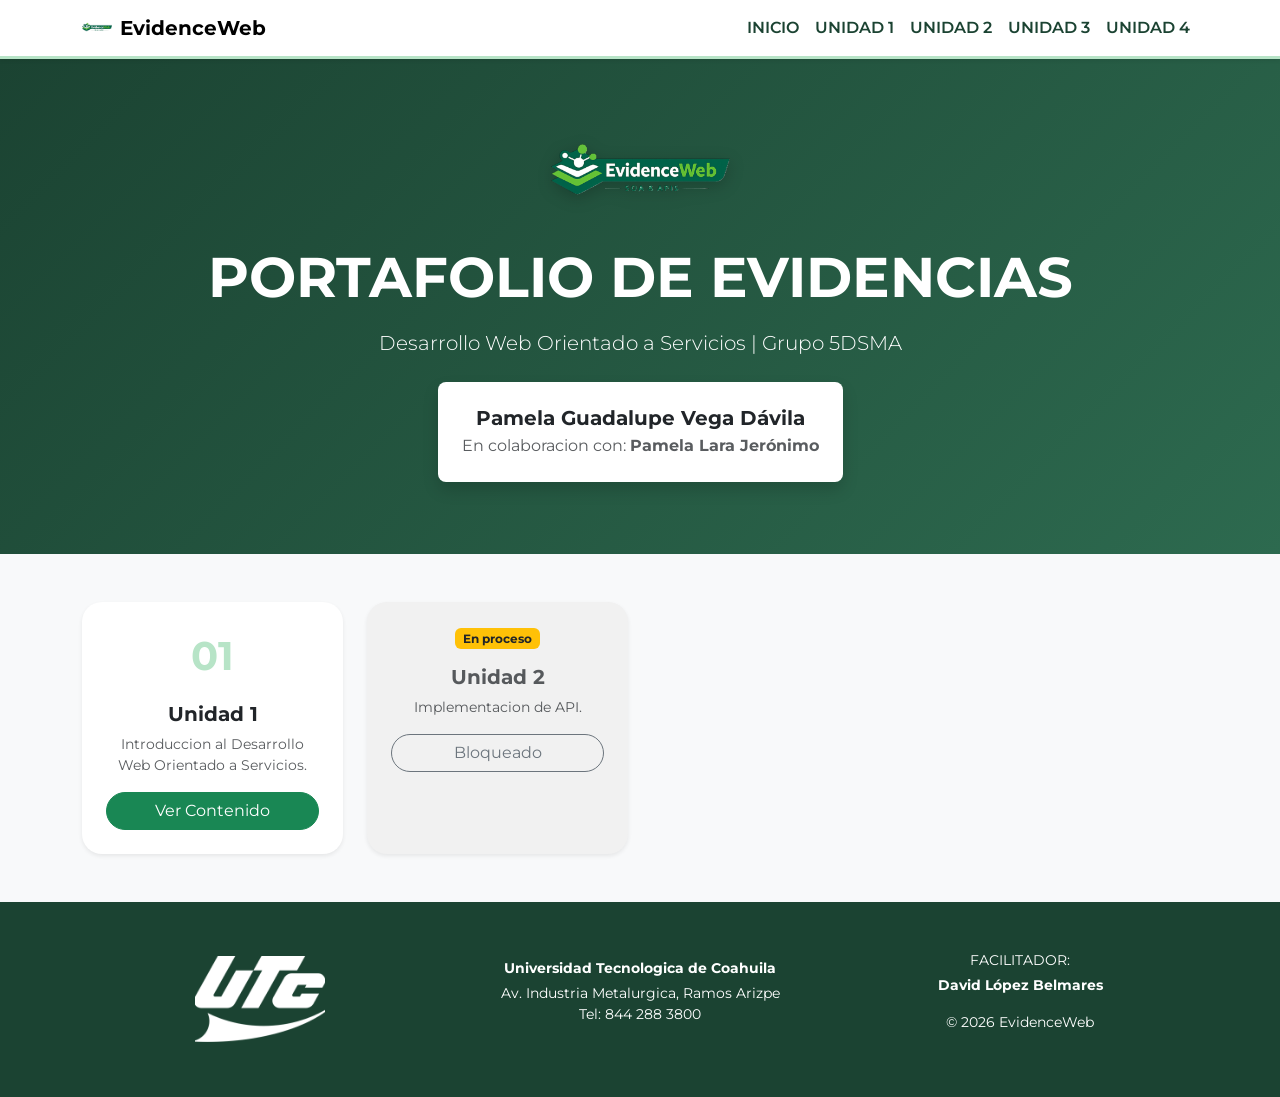
<file: index.html>
<!DOCTYPE html>
<html lang="es">
<head>
    <meta charset="UTF-8">
    <meta name="viewport" content="width=device-width, initial-scale=1.0">
    <title>EvidenceWeb - Portafolio UTC</title>

    <!-- Icono propio de la pestaña del navegador -->
    <link rel="icon" type="image/png" href="images/logo.png">

    <!-- Importacion de fuentes elegantes -->
    <link href="https://fonts.googleapis.com/css2?family=Montserrat:wght@300;400;700&display=swap" rel="stylesheet">

    <!-- Bootstrap 5 CSS -->
    <link href="https://cdn.jsdelivr.net/npm/bootstrap@5.3.0/dist/css/bootstrap.min.css" rel="stylesheet">

    <!-- Enlace al CSS externo -->
    <link rel="stylesheet" href="src/style.css">
</head>

<body>

    <!-- Navegacion Principal -->
    <nav class="navbar navbar-expand-lg sticky-top shadow-sm">
        <div class="container">
            <a class="navbar-brand fw-bold d-flex align-items-center" href="index.html">
                <!-- Logo EvidenceWeb en miniatura -->
                <img src="images/logo.png" alt="EvidenceWeb" width="30" class="me-2">
                EvidenceWeb
            </a>

            <button class="navbar-toggler" type="button" data-bs-toggle="collapse" data-bs-target="#navbarNav">
                <span class="navbar-toggler-icon"></span>
            </button>

            <div class="collapse navbar-collapse" id="navbarNav">
                <ul class="navbar-nav ms-auto text-uppercase">
                    <li class="nav-item">
                        <a class="nav-link active" href="index.html">Inicio</a>
                    </li>
                    <li class="nav-item">
                        <a class="nav-link" href="unidad1/saber1.html">Unidad 1</a>
                    </li>
                    <li class="nav-item">
                        <a class="nav-link" href="#" onclick="alert('Esta seccion se encuentra en proceso')">Unidad 2</a>
                    </li>
                    <li class="nav-item">
                        <a class="nav-link" href="#" onclick="alert('Esta seccion se encuentra en proceso')">Unidad 3</a>
                    </li>
                    <li class="nav-item">
                        <a class="nav-link" href="#" onclick="alert('Esta seccion se encuentra en proceso')">Unidad 4</a>
                    </li>
                </ul>
            </div>
        </div>
    </nav>

    <!-- Seccion Hero con Logo e Info Principal -->
    <header class="hero-section py-5 text-center text-white">
        <div class="container py-4">
            <!-- Logo principal EvidenceWeb grande -->
            <img src="images/logo.png" alt="EvidenceWeb Logo" class="img-fluid mb-4 main-logo" style="max-width: 180px;">

            <h1 class="display-4 fw-bold mb-3">PORTAFOLIO DE EVIDENCIAS</h1>
            <p class="lead mb-4">Desarrollo Web Orientado a Servicios | Grupo 5DSMA</p>

            <!-- Recuadro de informacion de las alumnas  -->
            <div class="bg-white text-dark d-inline-block p-4 rounded-3 shadow">
                <h5 class="fw-bold mb-1">Pamela Guadalupe Vega Dávila</h5>
                <p class="text-muted mb-0">
                    En colaboracion con: <strong>Pamela Lara Jerónimo</strong>
                </p>
            </div>
        </div>
    </header>

    <!-- Cuadricula de Unidades -->
    <main class="container my-5">
        <div class="row g-4">

            <!-- Unidad 1: Activa -->
            <div class="col-md-6 col-lg-3">
                <div class="card h-100 border-0 shadow-sm unit-card">
                    <div class="card-body text-center p-4">
                        <div class="unit-number mb-3">01</div>
                        <h5 class="fw-bold">Unidad 1</h5>
                        <p class="small text-muted">
                            Introduccion al Desarrollo Web Orientado a Servicios.
                        </p>
                        <a href="unidad1/saber1.html" class="btn btn-success w-100 rounded-pill">
                            Ver Contenido
                        </a>
                    </div>
                </div>
            </div>

            <!-- Unidades en Proceso -->
            <div class="col-md-6 col-lg-3">
                <div class="card h-100 border-0 shadow-sm unit-card disabled-card">
                    <div class="card-body text-center p-4">
                        <span class="badge bg-warning text-dark mb-3">En proceso</span>
                        <h5 class="fw-bold text-muted">Unidad 2</h5>
                        <p class="small text-muted">Implementacion de API.</p>
                        <button onclick="alert('Esta seccion se encuentra en proceso')" class="btn btn-outline-secondary w-100 rounded-pill">
                            Bloqueado
                        </button>
                    </div>
                </div>
            </div>

            <!-- ... Repetir la estructura para u3 y u4 prox... -->

        </div>
    </main>

    <!-- Footer Institucional -->
    <footer class="footer py-5 text-white">
        <div class="container text-center">
            <div class="row align-items-center">

                <div class="col-md-4 mb-4 mb-md-0">
                    <!-- Link a la web oficial de la universidad -->
                    <a href="https://utc.edu.mx/" target="_blank">
                        <img src="images/logo-utc.png" alt="Logo UTC" class="footer-logo">
                    </a>
                </div>

                <div class="col-md-4 mb-4 mb-md-0">
                    <p class="small mb-1">
                        <strong>Universidad Tecnologica de Coahuila</strong>
                    </p>
                    <p class="small mb-0">Av. Industria Metalurgica, Ramos Arizpe</p>
                    <p class="small">Tel: 844 288 3800</p>
                </div>

                <div class="col-md-4">
                    <p class="small mb-1 text-uppercase">Facilitador:</p>
                    <p class="small fw-bold">David López Belmares</p>
                    <p class="small mt-3">&copy; 2026 EvidenceWeb</p>
                </div>

            </div>
        </div>
    </footer>

    <!-- Bootstrap 5 JS -->
    <script src="https://cdn.jsdelivr.net/npm/bootstrap@5.3.0/dist/js/bootstrap.bundle.min.js"></script>

</body>
</html>
</file>
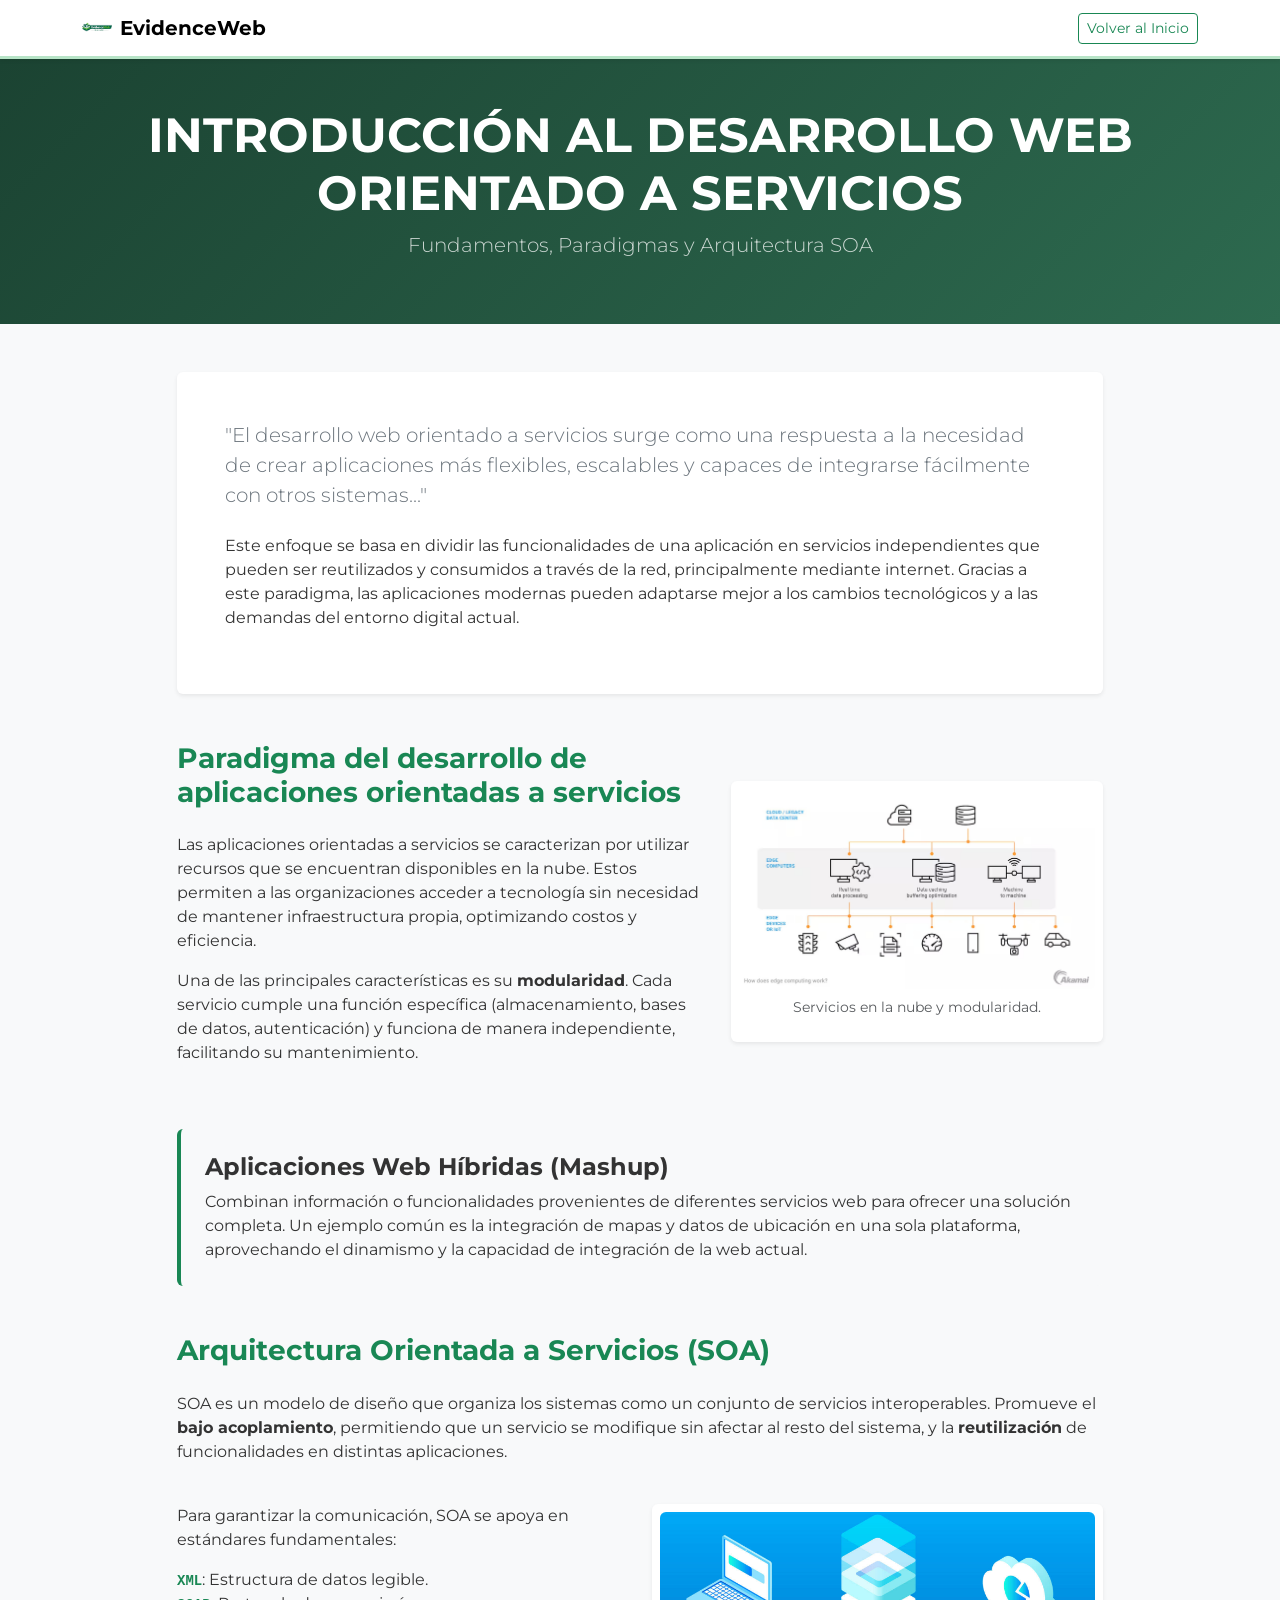
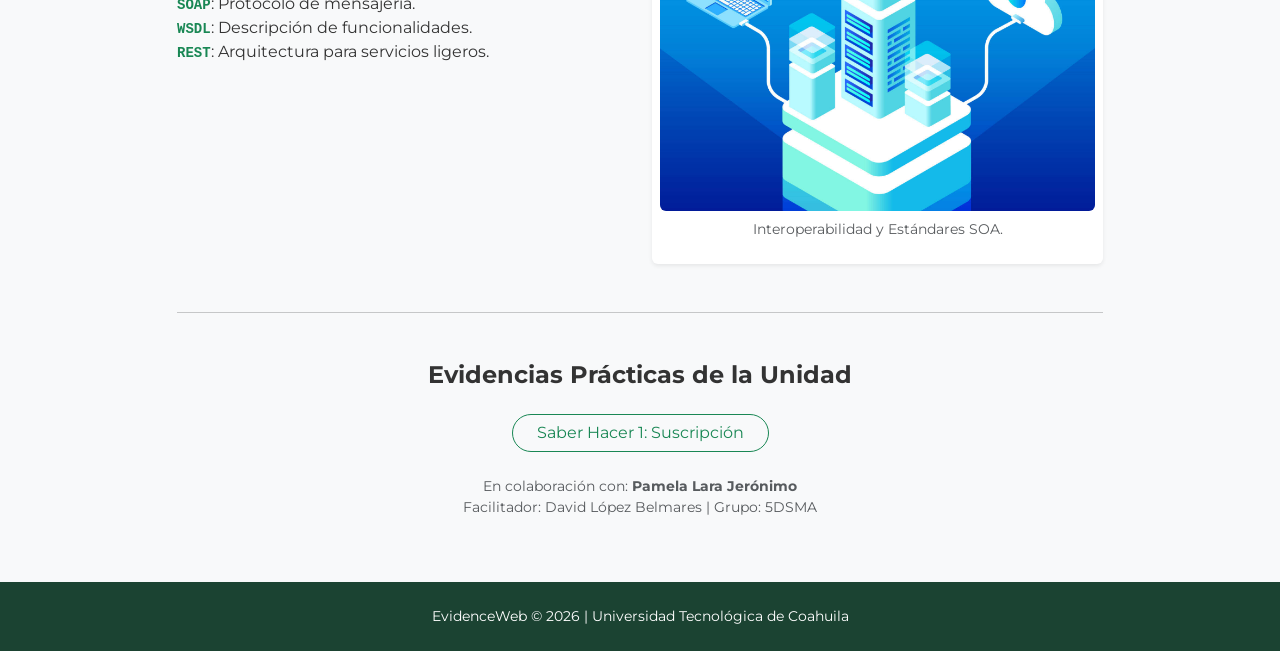
<file: unidad1/saber1.html>
<!DOCTYPE html>
<html lang="es">

<head>
    <meta charset="UTF-8">
    <meta name="viewport" content="width=device-width, initial-scale=1.0">
    <title>Saber 1 - Introducción a SOA | EvidenceWeb</title>

    <link href="https://fonts.googleapis.com/css2?family=Montserrat:wght@300;400;700&display=swap" rel="stylesheet">
    <link href="https://cdn.jsdelivr.net/npm/bootstrap@5.3.0/dist/css/bootstrap.min.css" rel="stylesheet">
    <link rel="stylesheet" href="../src/style.css">
</head>

<body>

    <!-- Navegacion Superior -->
    <nav class="navbar navbar-expand-lg sticky-top shadow-sm">
        <div class="container">
            <a class="navbar-brand fw-bold d-flex align-items-center" href="../index.html">
                <img src="../images/logo.png" alt="EvidenceWeb" width="30" class="me-2">
                EvidenceWeb
            </a>
            <a href="../index.html" class="btn btn-outline-success btn-sm">Volver al Inicio</a>
        </div>
    </nav>

    <!-- Encabezado de la Seccion -->
    <header class="hero-section py-5 text-center text-white">
        <div class="container">
            <h1 class="display-5 fw-bold text-uppercase">
                Introducción al Desarrollo Web Orientado a Servicios
            </h1>
            <p class="lead opacity-75">
                Fundamentos, Paradigmas y Arquitectura SOA
            </p>
        </div>
    </header>

    <main class="container my-5">
        <div class="row justify-content-center">
            <div class="col-lg-10">

                <!-- Introduccion -->
                <article class="content-card bg-white p-5 rounded shadow-sm mb-5">
                    <p class="lead text-secondary italic mb-4">
                        "El desarrollo web orientado a servicios surge como una respuesta a la necesidad de crear aplicaciones más flexibles, escalables y capaces de integrarse fácilmente con otros sistemas..."
                    </p>
                    <p>
                        Este enfoque se basa en dividir las funcionalidades de una aplicación en servicios independientes que pueden ser reutilizados y consumidos a través de la red, principalmente mediante internet. Gracias a este paradigma, las aplicaciones modernas pueden adaptarse mejor a los cambios tecnológicos y a las demandas del entorno digital actual.
                    </p>
                </article>

                <!-- Seccion 1: Paradigma -->
                <section class="mb-5">
                    <div class="row align-items-center">

                        <div class="col-md-7">
                            <h2 class="h3 fw-bold text-success mb-4">
                                Paradigma del desarrollo de aplicaciones orientadas a servicios
                            </h2>

                            <p>
                                Las aplicaciones orientadas a servicios se caracterizan por utilizar recursos que se encuentran disponibles en la nube. Estos permiten a las organizaciones acceder a tecnología sin necesidad de mantener infraestructura propia, optimizando costos y eficiencia.
                            </p>

                            <p>
                                Una de las principales características es su <strong>modularidad</strong>. Cada servicio cumple una función específica (almacenamiento, bases de datos, autenticación) y funciona de manera independiente, facilitando su mantenimiento.
                            </p>
                        </div>

                        <div class="col-md-5">
                            <div class="img-container p-2 bg-white shadow-sm rounded">
                                <img src="../images/diagramaDeServiciosEnLaNube.jpg" class="img-fluid rounded" alt="Diagrama de Servicios en la Nube">
                                <p class="small text-center text-muted mt-2">
                                    Servicios en la nube y modularidad.
                                </p>
                            </div>
                        </div>

                    </div>
                </section>

                <!-- Seccion 2: Mashups -->
                <section class="mb-5">
                    <div class="p-4 border-start border-4 border-success bg-light rounded">
                        <h4 class="fw-bold">Aplicaciones Web Híbridas (Mashup)</h4>
                        <p class="mb-0">
                            Combinan información o funcionalidades provenientes de diferentes servicios web para ofrecer una solución completa. Un ejemplo común es la integración de mapas y datos de ubicación en una sola plataforma, aprovechando el dinamismo y la capacidad de integración de la web actual.
                        </p>
                    </div>
                </section>

                <!-- Seccion 3: Arquitectura SOA -->
                <section class="mb-5">
                    <h2 class="h3 fw-bold text-success mb-4">
                        Arquitectura Orientada a Servicios (SOA)
                    </h2>

                    <p>
                        SOA es un modelo de diseño que organiza los sistemas como un conjunto de servicios interoperables. Promueve el <strong>bajo acoplamiento</strong>, permitiendo que un servicio se modifique sin afectar al resto del sistema, y la <strong>reutilización</strong> de funcionalidades en distintas aplicaciones.
                    </p>

                    <div class="row g-4 mt-3">

                        <div class="col-md-6">
                            <p>Para garantizar la comunicación, SOA se apoya en estándares fundamentales:</p>
                            <ul class="list-unstyled">
                                <li><code class="text-success fw-bold">XML</code>: Estructura de datos legible.</li>
                                <li><code class="text-success fw-bold">SOAP</code>: Protocolo de mensajería.</li>
                                <li><code class="text-success fw-bold">WSDL</code>: Descripción de funcionalidades.</li>
                                <li><code class="text-success fw-bold">REST</code>: Arquitectura para servicios ligeros.</li>
                            </ul>
                        </div>

                        <div class="col-md-6">
                            <!-- ESPACIO PARA IMAGEN 2 -->
                            <div class="img-container p-2 bg-white shadow-sm rounded">
                                <img src="../images/arquitecturaSOA.jpg" class="img-fluid rounded" alt="Arquitectura SOA">
                                <p class="small text-center text-muted mt-2">
                                    Interoperabilidad y Estándares SOA.
                                </p>
                            </div>
                        </div>

                    </div>
                </section>

                <!-- Botones Finales -->
                <hr class="my-5">

                <div class="text-center">
                    <h4 class="fw-bold mb-4">Evidencias Prácticas de la Unidad</h4>

                    <div class="d-flex justify-content-center gap-3">

                        <!-- BOTONES PARA SABER HACER 1 -->

                        <a href="suscripcion.html" class="btn btn-outline-success px-4 rounded-pill">
                            Saber Hacer 1: Suscripción
                        </a>
                    </div>

                    <p class="mt-4 small text-muted">
                        En colaboración con: <strong>Pamela Lara Jerónimo</strong><br>
                        Facilitador: David López Belmares | Grupo: 5DSMA
                    </p>
                </div>

            </div>
        </div>
    </main>

    <footer class="footer py-4 text-white text-center">
        <p class="small mb-0">
            EvidenceWeb &copy; 2026 | Universidad Tecnológica de Coahuila
        </p>
    </footer>

</body>
</html>
</file>
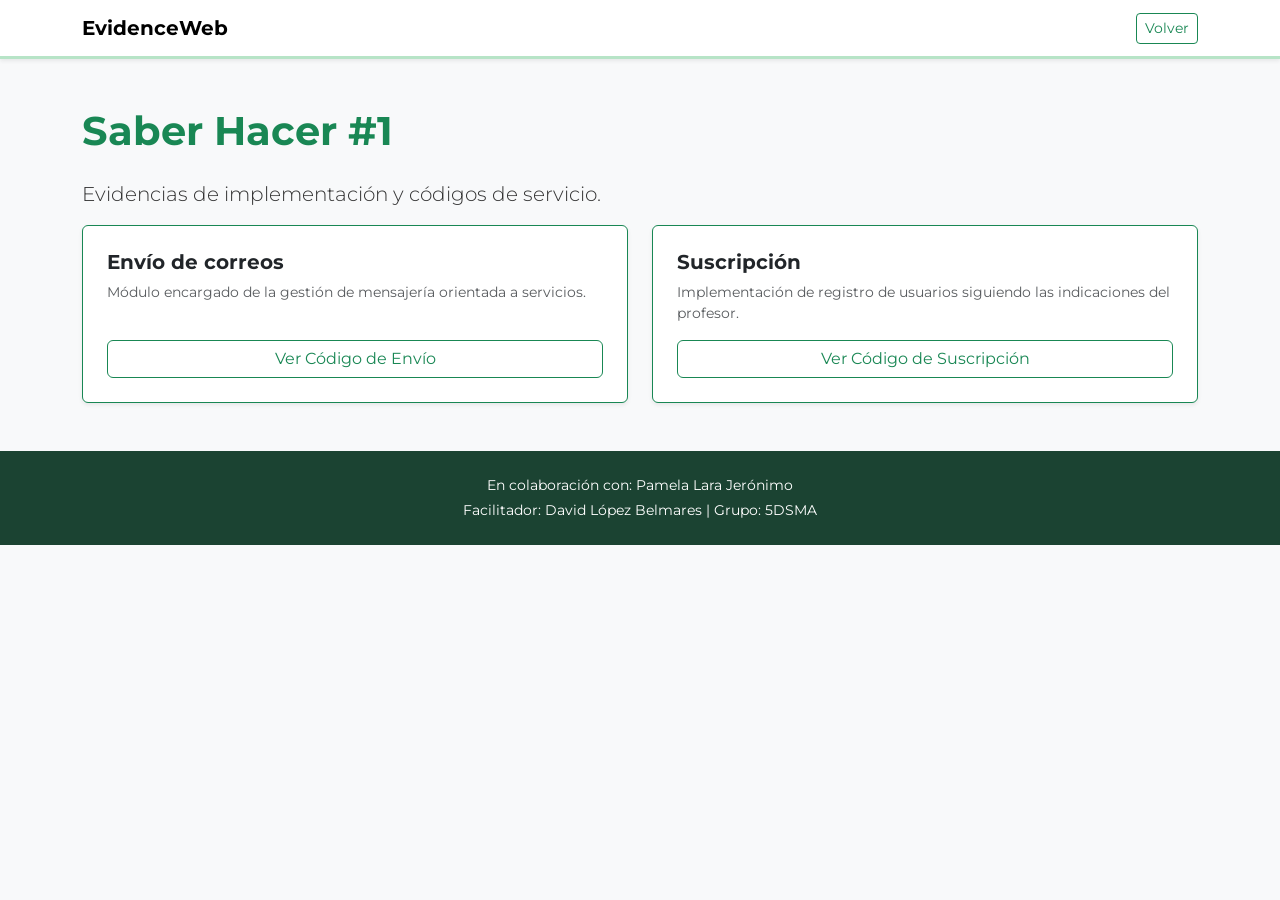
<file: unidad1/saberHacer1.html>
<!DOCTYPE html>
<html lang="es">
<head>
  <meta charset="UTF-8">
  <meta name="viewport" content="width=device-width, initial-scale=1.0">
  <title>Saber Hacer #1 - EvidenceWeb</title>

    <!-- Icono propio de la pestaña del navegador -->
    <link rel="icon" type="image/png" href="../images/logo.png">

  <!-- Fuentes -->
  <link href="https://fonts.googleapis.com/css2?family=Montserrat:wght@300;400;700&display=swap" rel="stylesheet">

  <!-- Bootstrap -->
  <link href="https://cdn.jsdelivr.net/npm/bootstrap@5.3.0/dist/css/bootstrap.min.css" rel="stylesheet">

  <!-- Style -->
  <link rel="stylesheet" href="../src/style.css">
</head>

<body>

  <!-- NAVBAR -->
  <nav class="navbar navbar-expand-lg sticky-top shadow-sm">
    <div class="container">
      <a class="navbar-brand fw-bold" href="../index.html">EvidenceWeb</a>
      <a href="./saber1.html" class="btn btn-outline-success btn-sm">Volver</a>
    </div>
  </nav>

  <!-- CONTENIDO PRINCIPAL -->
  <main class="container my-5">

    <h2 class="display-6 fw-bold text-success mb-4">Saber Hacer #1</h2>
    <p class="lead">Evidencias de implementación y códigos de servicio.</p>

    <div class="row g-4">

      <!-- TARJETA: ENVÍO DE CORREOS -->
      <div class="col-md-6">
        <div class="card border-success h-100 p-4 shadow-sm d-flex flex-column">
          <h5 class="fw-bold">Envío de correos</h5>
          <p class="text-muted small">
            Módulo encargado de la gestión de mensajería orientada a servicios.
          </p>

          <div class="mt-auto">
            <!-- Aquí colocas el enlace pam -->
            <a href="#" class="btn btn-outline-success w-100">
              Ver Código de Envío
            </a>
          </div>
        </div>
      </div>

      <!-- TARJETA: SUSCRIPCIÓN -->
      <div class="col-md-6">
        <div class="card border-success h-100 p-4 shadow-sm d-flex flex-column">
          <h5 class="fw-bold">Suscripción</h5>
          <p class="text-muted small">
            Implementación de registro de usuarios siguiendo las indicaciones del profesor.
          </p>

          <div class="mt-auto">
            <!-- Aquí colocas el enlace pam -->
            <a href="#" class="btn btn-outline-success w-100">
              Ver Código de Suscripción
            </a>
          </div>
        </div>
      </div>

    </div>
  </main>

  <!-- FOOTER -->
  <footer class="footer py-4 text-white text-center">
    <p class="small mb-1">En colaboración con: Pamela Lara Jerónimo</p>
    <p class="small mb-0">Facilitador: David López Belmares | Grupo: 5DSMA</p>
  </footer>

</body>
</html>
</file>
<file: src/style.css>
:root {
    --verde-principal: #1B4332;     /* Verde bosque */
    --verde-vibrante: #2D6A4F;      /* Verde para botones y acentos */
    --verde-claro: #B7E4C7;         /* Para bordes y detalles suaves */
    --fondo-crema: #F8F9FA;
    --fuente-principal: 'Montserrat', sans-serif;
}

body {
    font-family: var(--fuente-principal);
    background-color: var(--fondo-crema);
    color: #333;
}

/* NAVBAR */
.navbar {
    background: #fff;
    border-bottom: 3px solid var(--verde-claro);
}

.nav-link {
    color: var(--verde-principal) !important;
    font-weight: 600;
}

/* HERO SECTION */
.hero-section {
    background: linear-gradient(
        135deg,
        var(--verde-principal) 0%,
        var(--verde-vibrante) 100%
    );
}

.main-logo {
    filter: drop-shadow(0 4px 8px rgba(0, 0, 0, 0.2));
    animation: bounceIn 1.2s ease; /* Animacion de entrada del logo */
}

@keyframes bounceIn {
    0% {
        opacity: 0;
        transform: scale(0.3);
    }
    50% {
        opacity: 1;
        transform: scale(1.05);
    }
    70% {
        transform: scale(0.9);
    }
    100% {
        transform: scale(1);
    }
}

/* TARJETAS DE UNIDADES */
.unit-card {
    border-radius: 20px;
    transition: all 0.3s ease;
}

.unit-card:hover {
    transform: translateY(-10px);
    box-shadow: 0 15px 30px rgba(0, 0, 0, 0.1) !important;
}

.unit-number {
    font-size: 2.5rem;
    font-weight: 700;
    color: var(--verde-claro);
}

.disabled-card {
    background-color: #f1f1f1;
}

/* FOOTER */
.footer {
    background-color: var(--verde-principal);
}

.footer-logo {
    max-width: 130px;
    filter: brightness(0) invert(1); /* Convierte el logo UTC a blanco */
}

/* CONTENEDOR DE CODIGO */
pre {
    background: #1e1e1e;
    padding: 15px;
    border-radius: 8px;
    border-left: 5px solid var(--verde-vibrante);
    color: #dcdcdc;
}
</file>
